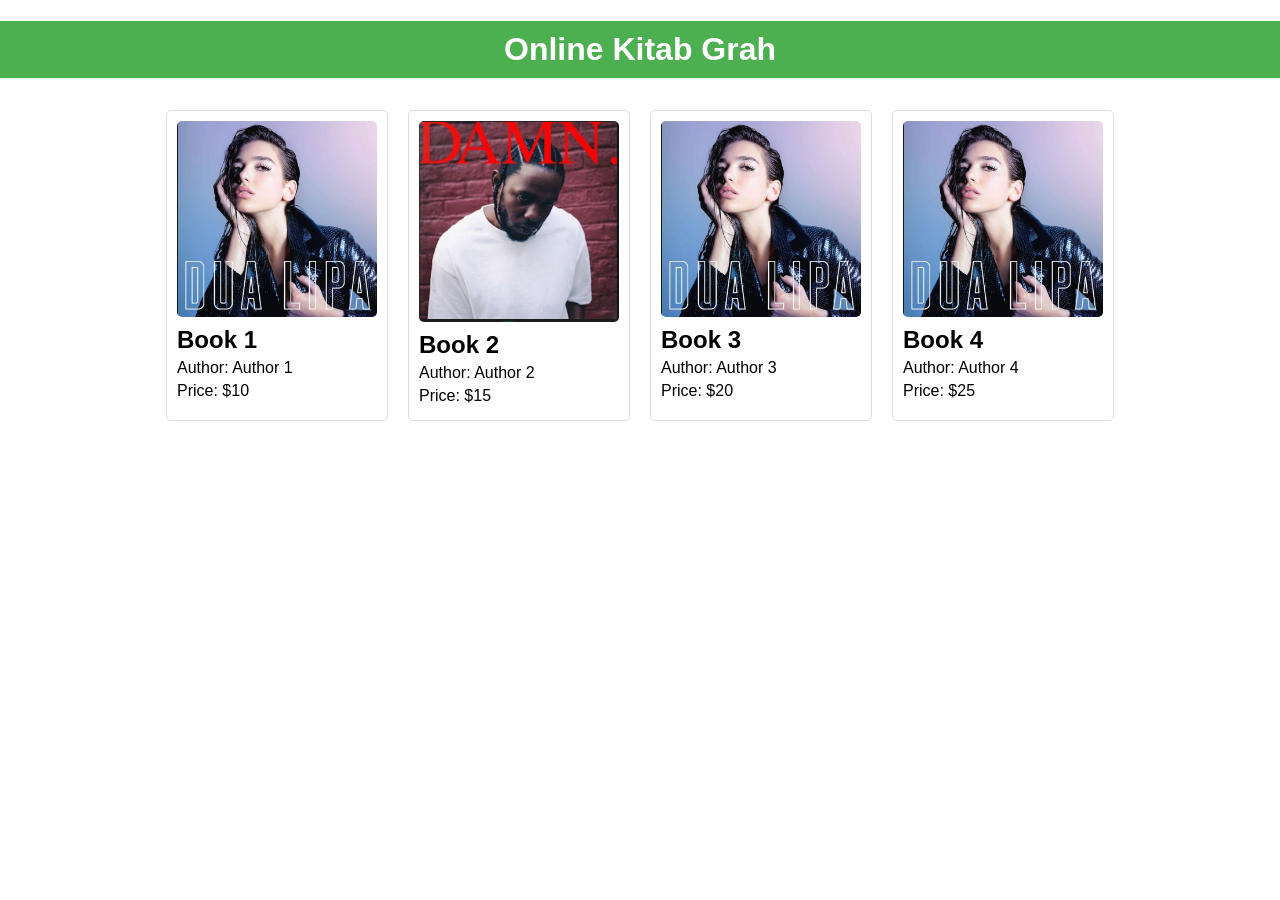
<file: pwa/kitab khana/index.html>
<!DOCTYPE html>
<html lang="en">
<head>
    <meta charset="UTF-8">
    <meta name="viewport" content="width=device-width, initial-scale=1.0">
    <title>Online Kitab Grah</title>
    <link rel="manifest" href="manifest.json">
    <link rel="stylesheet" href="styles.css">
</head>
<body>
    <h1>Online Kitab Grah</h1>
    <div id="book-list">
        <!-- Book details will be dynamically loaded here -->
    </div>
    <script src="app.js"></script>
</body>
</html>
</file>
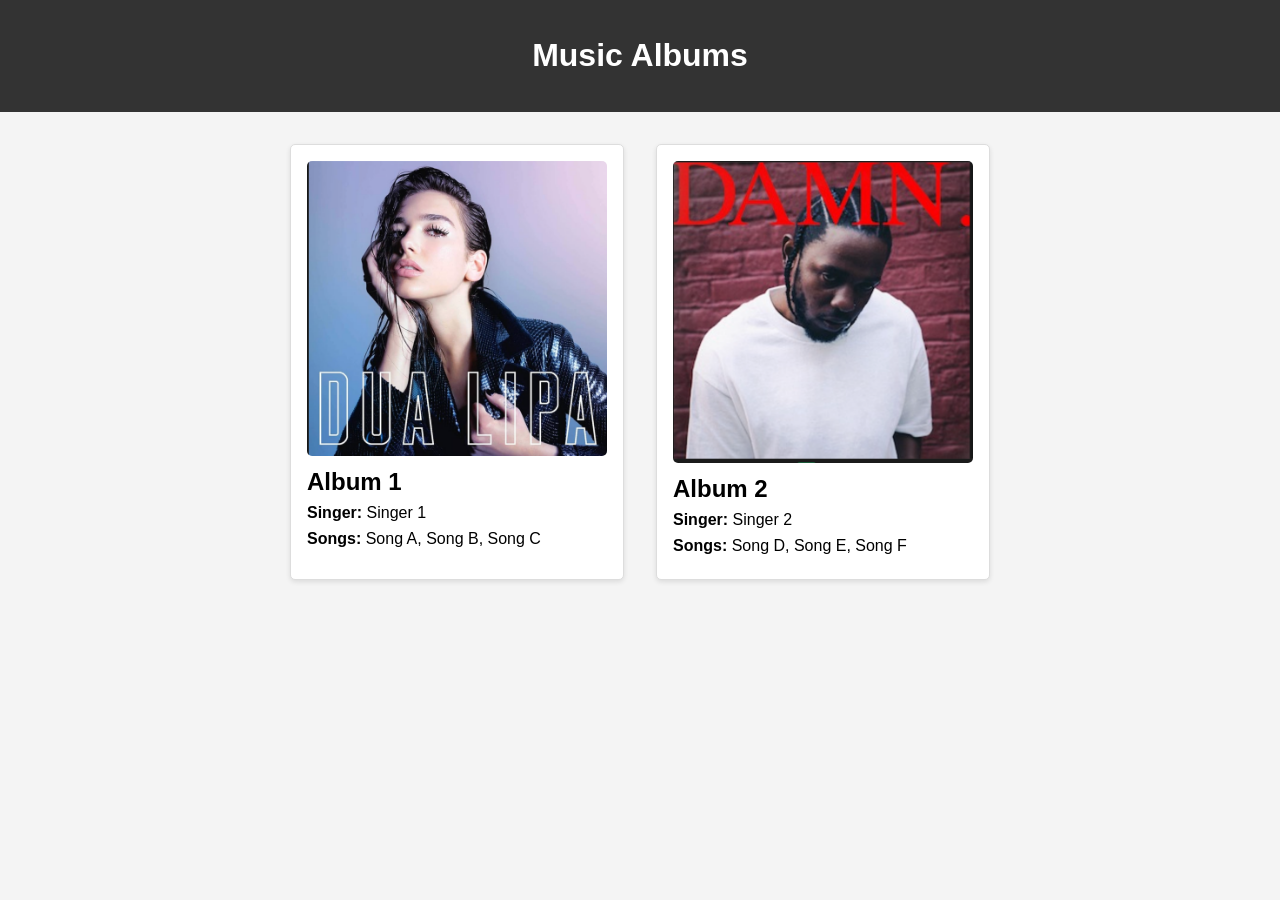
<file: pwa/music album/index.html>
<!DOCTYPE html>
<html lang="en">
<head>
    <meta charset="UTF-8">
    <meta name="viewport" content="width=device-width, initial-scale=1.0">
    <title>Music Albums</title>
    <link rel="manifest" href="manifest.json">
    <link rel="stylesheet" href="styles.css">
</head>
<body>
    <header>
        <h1>Music Albums</h1>
    </header>
    <main id="albums">
        <!-- Albums will be dynamically loaded here -->
    </main>
    <script src="app.js"></script>
</body>
</html>
</file>
<file: pwa/kitab khana/styles.css>
body {
    font-family: Arial, sans-serif;
    margin: 0;
    padding: 0;
    text-align: center;
}

h1 {
    background-color: #4CAF50;
    color: white;
    padding: 10px 0;
}

#book-list {
    display: flex;
    flex-wrap: wrap;
    justify-content: center;
    margin: 20px;
}

.book {
    border: 1px solid #ddd;
    border-radius: 5px;
    margin: 10px;
    padding: 10px;
    width: 200px;
    text-align: left;
}

.book img {
    max-width: 100%;
    height: auto;
    border-radius: 5px;
}

.book h2, .book p {
    margin: 5px 0;
}
</file>
<file: pwa/music album/styles.css>
body {
    font-family: Arial, sans-serif;
    margin: 0;
    padding: 0;
    background-color: #f4f4f4;
}

header {
    background-color: #333;
    color: white;
    padding: 1rem;
    text-align: center;
}

main {
    display: flex;
    flex-wrap: wrap;
    justify-content: center;
    padding: 1rem;
}

.album {
    background: white;
    border: 1px solid #ddd;
    border-radius: 5px;
    margin: 1rem;
    padding: 1rem;
    width: 300px;
    box-shadow: 0 2px 5px rgba(0, 0, 0, 0.1);
}

.album img {
    max-width: 100%;
    border-radius: 5px;
}

.album h2 {
    font-size: 1.5rem;
    margin: 0.5rem 0;
}

.album p {
    margin: 0.5rem 0;
}
</file>
